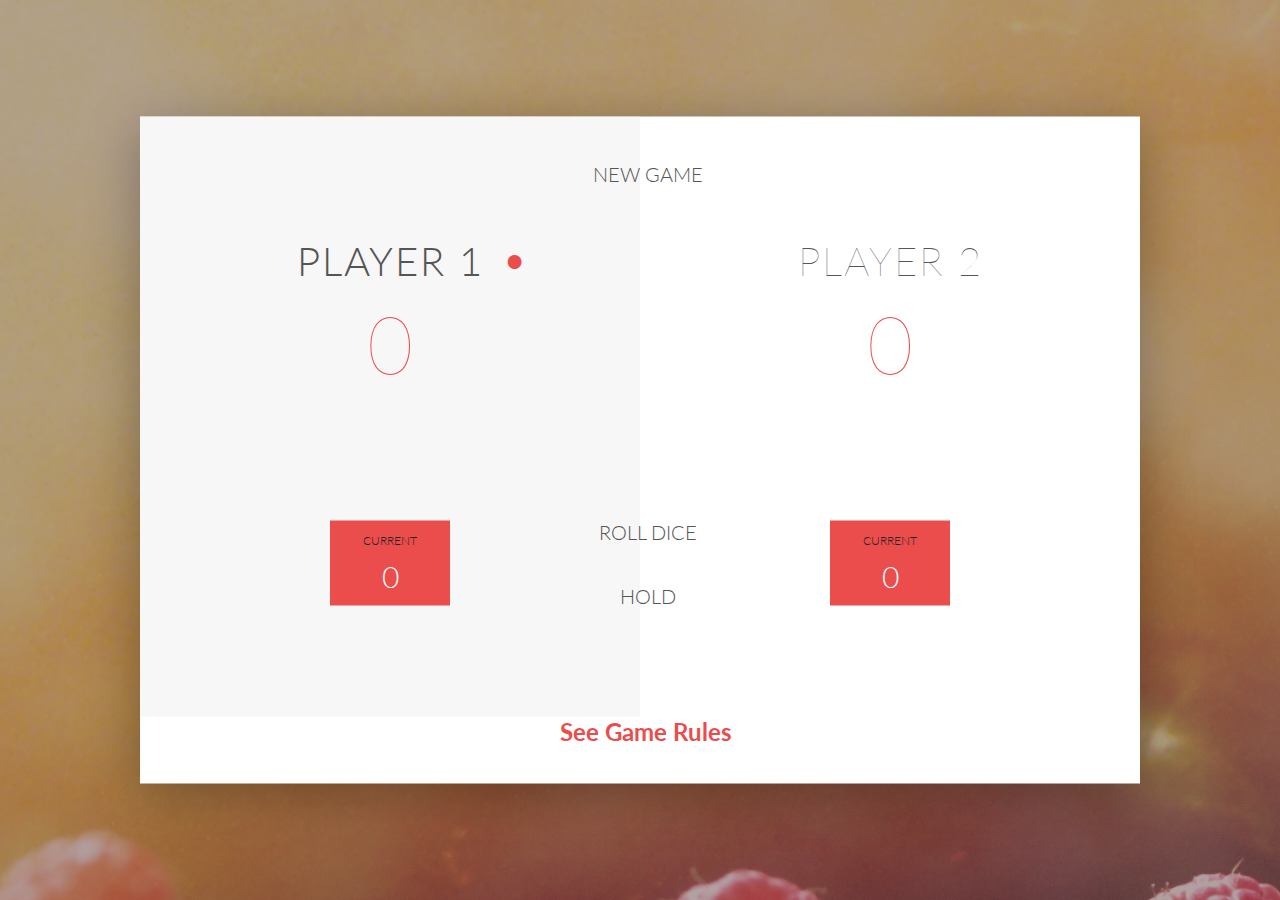
<file: index.html>
<!DOCTYPE html>
<html lang="en">
    <head>
        <meta charset="UTF-8">
        <link href="https://fonts.googleapis.com/css?family=Lato:100,300,600" rel="stylesheet" type="text/css">
        <link href="http://code.ionicframework.com/ionicons/2.0.1/css/ionicons.min.css" rel="stylesheet" type="text/css">
        <link type="text/css" rel="stylesheet" href="style.css">
        
        <title>Pig Game</title>

    </head>

    <body>
        <div class="wrapper clearfix">
            <div class="player-0-panel active">
                <div class="player-name" id="name-0">Player 1</div>
                <div class="player-score" id="score-0">43</div>
                <div class="player-current-box">
                    <div class="player-current-label">Current</div>
                    <div class="player-current-score" id="current-0">11</div>
                </div>
            </div>
            
            <div class="player-1-panel">
                <div class="player-name" id="name-1">Player 2</div>
                <div class="player-score" id="score-1">72</div>
                <div class="player-current-box">
                    <div class="player-current-label">Current</div>
                    <div class="player-current-score" id="current-1">0</div>
                </div>
            </div>
            
            <button class="btn-new"><i class="ion-ios-plus-outline"></i>New game</button>
            <button class="btn-roll"><i class="ion-ios-loop"></i>Roll dice</button>
            <button class="btn-hold"><i class="ion-ios-download-outline"></i>Hold</button>
            <h2 id="rules"><a href="rules.html">See Game Rules</a></h2>
            <img src="img/dice-5.png" alt="Dice" class="dice">
        </div>
        
        <script src="app.js"></script>
    </body>
</html>
</file>
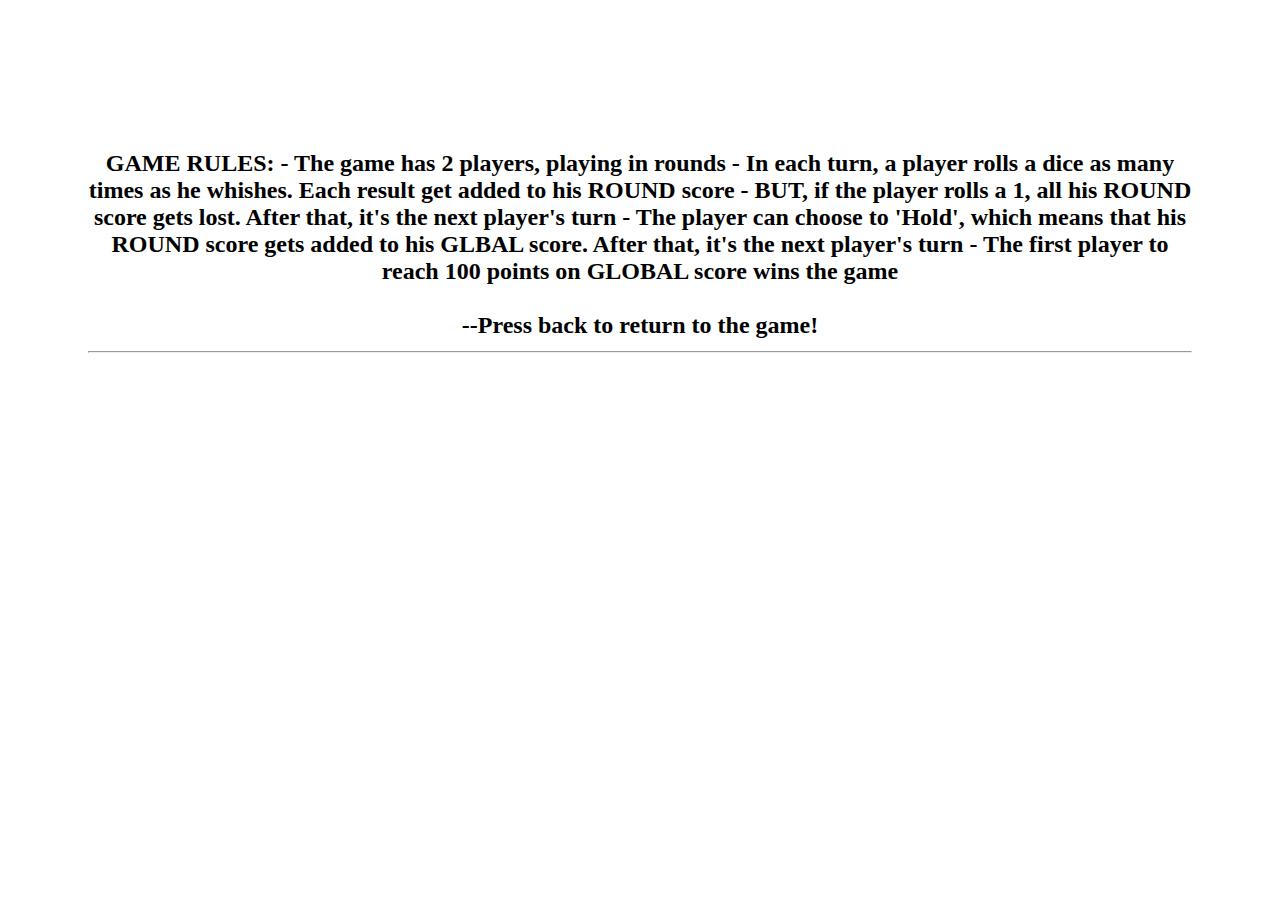
<file: rules.html>
<!DOCTYPE html>
<html>
<head>
	<title>Rules</title>
	<style type="text/css">
		h2
		{
			text-align: center;
			margin-top: 150px;
			padding-left: 80px;
			padding-right: 80px
		}
	</style>
</head>
<body>
<h2>
GAME RULES:

- The game has 2 players, playing in rounds
- In each turn, a player rolls a dice as many times as he whishes. Each result get added to his ROUND score
- BUT, if the player rolls a 1, all his ROUND score gets lost. After that, it's the next player's turn
- The player can choose to 'Hold', which means that his ROUND score gets added to his GLBAL score. After that, it's the next player's turn
- The first player to reach 100 points on GLOBAL score wins the game
<br>
<br>
--Press back to return to the game!
<hr>
</h2>
</body>
</html>
</file>
<file: style.css>
/**********************************************
*** GENERAL
**********************************************/

* {
    margin: 0;
    padding: 0;
    box-sizing: border-box;
    
}

.clearfix::after {
    content: "";
    display: table;
    clear: both;
}

body {
    background-image: linear-gradient(rgba(62, 20, 20, 0.4), rgba(62, 20, 20, 0.4)), url(img/back.jpg);
    background-size: cover;
    background-position: center;
    font-family: Lato;
    font-weight: 300;
    position: relative;
    height: 100vh;
    color: #555;
}

.wrapper {
    width: 1000px;
    position: absolute;
    top: 50%;
    left: 50%;
    transform: translate(-50%, -50%);
    background-color: #fff;
    box-shadow: 0px 10px 50px rgba(0, 0, 0, 0.3);
    overflow: hidden;
}

.player-0-panel,
.player-1-panel {
    width: 50%;
    float: left;
    height: 600px;
    padding: 100px;
}



/**********************************************
*** PLAYERS
**********************************************/

.player-name {
    font-size: 40px;
    text-align: center;
    text-transform: uppercase;
    letter-spacing: 2px;
    font-weight: 100;
    margin-top: 20px;
    margin-bottom: 10px;
    position: relative;
}

.player-score {
    text-align: center;
    font-size: 80px;
    font-weight: 100;
    color: #EB4D4D;
    margin-bottom: 130px;
}

.active { background-color: #f7f7f7; }
.active .player-name { font-weight: 300; }

.active .player-name::after {
    content: "\2022";
    font-size: 47px;
    position: absolute;
    color: #EB4D4D;
    top: -7px;
    right: 10px;
    
}

.player-current-box {
    background-color: #EB4D4D;
    color: #fff;
    width: 40%;
    margin: 0 auto;
    padding: 12px;
    text-align: center;
}

.player-current-label {
    text-transform: uppercase;
    margin-bottom: 10px;
    font-size: 12px;
    color: #222;
}

.player-current-score {
    font-size: 30px;
}

button {
    position: absolute;
    width: 200px;
    left: 50%;
    transform: translateX(-50%);
    color: #555;
    background: none;
    border: none;
    font-family: Lato;
    font-size: 20px;
    text-transform: uppercase;
    cursor: pointer;
    font-weight: 300;
    transition: background-color 0.3s, color 0.3s;
}

button:hover { font-weight: 600; }
button:hover i { margin-right: 20px; }

button:focus {
    outline: none;
}

i {
    color: #EB4D4D;
    display: inline-block;
    margin-right: 15px;
    font-size: 32px;
    line-height: 1;
    vertical-align: text-top;
    margin-top: -4px;
    transition: margin 0.3s;
}

.btn-new { top: 45px;}
.btn-roll { top: 403px;}
.btn-hold { top: 467px;}

.dice {
    position: absolute;
    left: 50%;
    top: 178px;
    transform: translateX(-50%);
    height: 100px;
    box-shadow: 0px 10px 60px rgba(0, 0, 0, 0.10);
}

.winner { background-color: #f7f7f7; }
.winner .player-name { font-weight: 300; color: #EB4D4D; }
#rules
{
    margin-left: 42%;
    margin-bottom: 38px;
}
a
{
        text-decoration: none;
        color: #EB4D4D;

}
</file>
